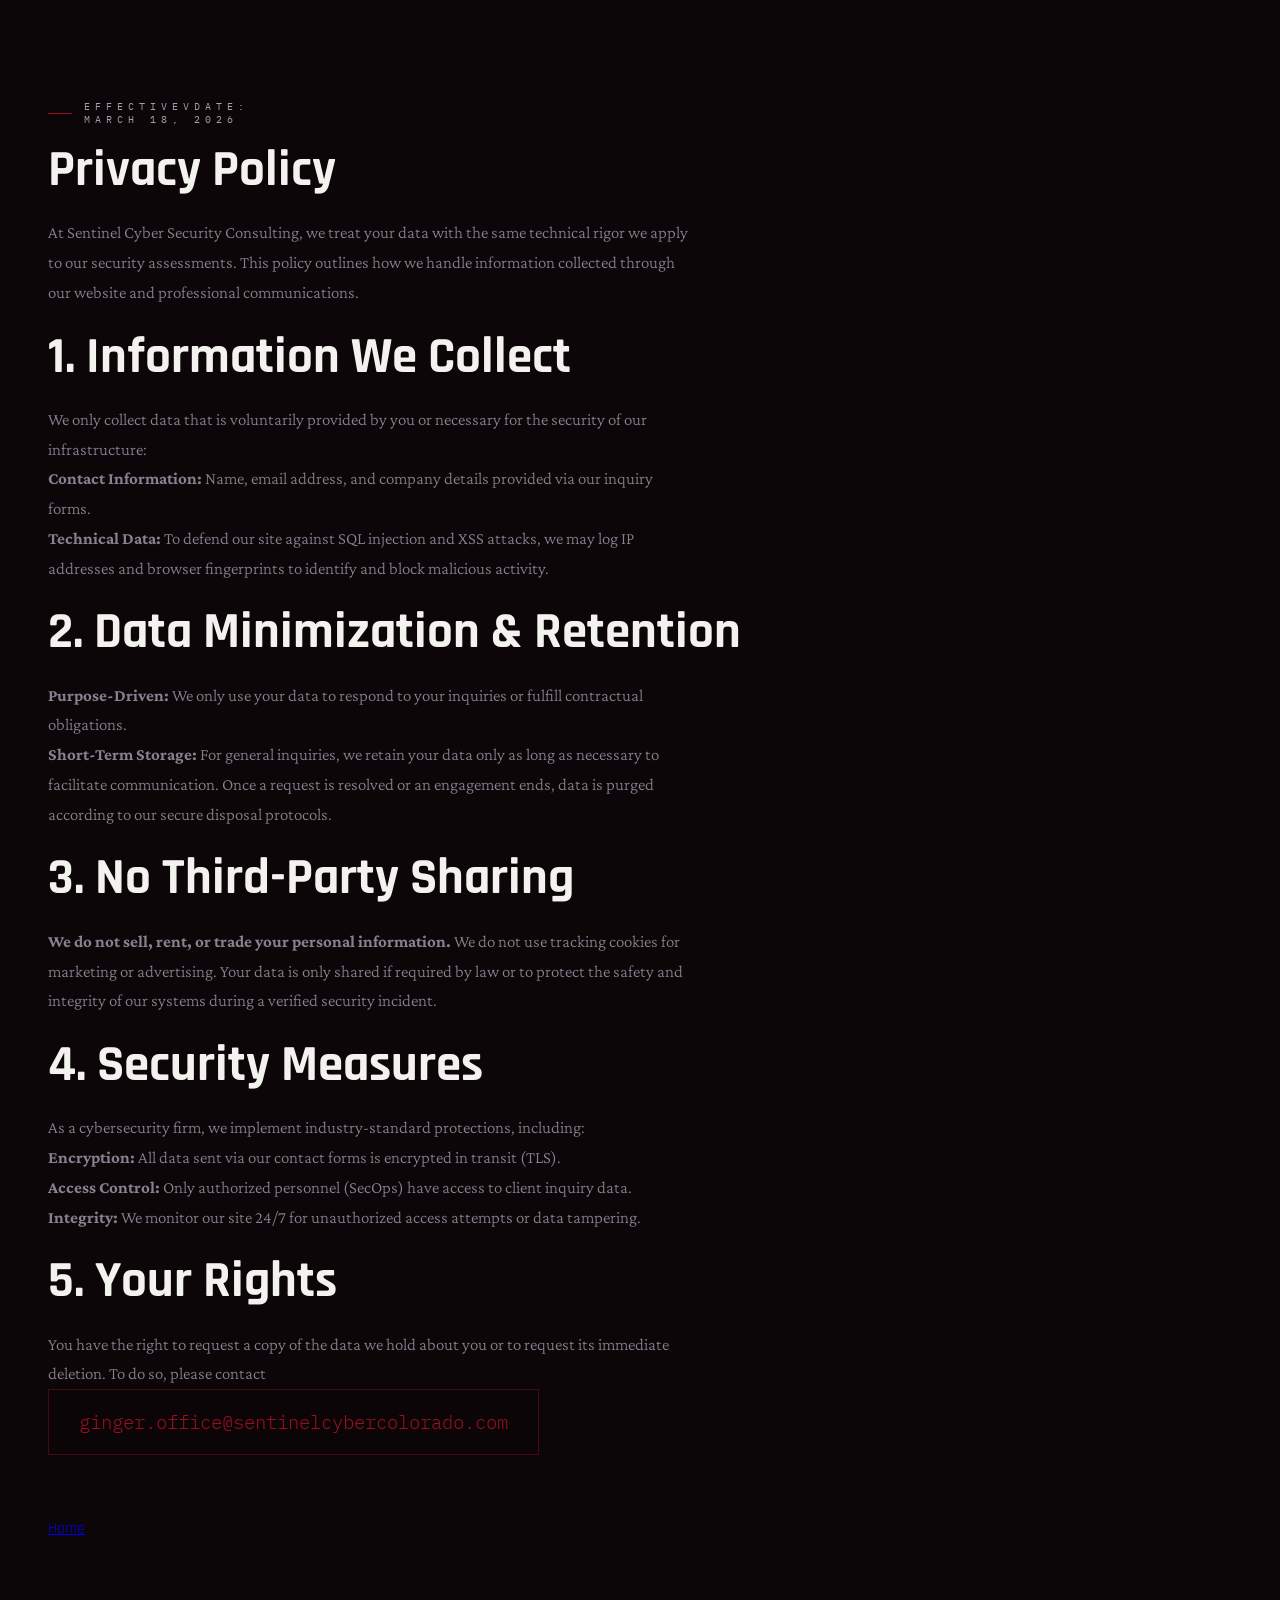
<file: privacy_policy/index.html>
<!DOCTYPE html>
<html lang="en">
<head>
  <meta charset="UTF-8">
  <meta name="viewport" content="width=device-width, initial-scale=1.0">
  <meta name="description" content="Sentinel Cyber Security Consulting — Colorado Springs cybersecurity for small businesses and defense contractors. Vulnerability assessments, penetration testing, CMMC compliance, and managed security services.">
  <title>Sentinel Cyber Security Consulting | Colorado Springs, CO | Privacy Policy</title>
  <link rel="icon" type="../image/svg+xml" href="Sentinel_Logo_MaroonSilver.svg">
  <link rel="stylesheet" href="../style.css">
</head>
<body>
  <main>
    <section>
      <div class="section-inner">
        <div class="section-label">EffectivevDate:<br>March 18, 2026</div>
          <h2 class="section-title">Privacy Policy</h2>
          <p class="section-body">At Sentinel Cyber Security Consulting, we treat your data with the same technical rigor we apply to our security assessments. This policy outlines how we handle information collected through our website and professional communications.</p><br>
      </div>
      <div class="section-inner">
        <h3 class="section-title">1. Information We Collect</h3>
        <p class="section-body">We only collect data that is voluntarily provided by you or necessary for the security of our infrastructure:</p>
        <p class="section-body"><strong>Contact Information:</strong> Name, email address, and company details provided via our inquiry forms.</p>
        <p class="section-body"><strong>Technical Data:</strong> To defend our site against SQL injection and XSS attacks, we may log IP addresses and browser fingerprints to identify and block malicious activity.</p><br>
      </div>
      <div class="section-inner">
        <h3 class="section-title">​2. Data Minimization & Retention</h3>
        <p class="section-body">​<strong>Purpose-Driven:</strong> We only use your data to respond to your inquiries or fulfill contractual obligations.</p>
        <p class="section-body"><strong>​Short-Term Storage:</strong> For general inquiries, we retain your data only as long as necessary to facilitate communication. Once a request is resolved or an engagement ends, data is purged according to our secure disposal protocols.</p><br>
      </div>
      <div class="section-inner">
        <h3 class="section-title"÷>​3. No Third-Party Sharing</h3>
        <p class="section-body"><strong>We do not sell, rent, or trade your personal information.</strong> We do not use tracking cookies for marketing or advertising. Your data is only shared if required by law or to protect the safety and integrity of our systems during a verified security incident.</p><br>
      </div>
      <div class="section-inner">
        <h3 class="section-title">​4. Security Measures</h3>
        <p class="section-body">​As a cybersecurity firm, we implement industry-standard protections, including:</p>
        <p class="section-body"><strong>Encryption:</strong> All data sent via our contact forms is encrypted in transit (TLS).</p>
        <p class="section-body"><strong>​Access Control:</strong> Only authorized personnel (SecOps) have access to client inquiry data.</p>
        <p class="section-body"><strong>​Integrity:</strong> We monitor our site 24/7 for unauthorized access attempts or data tampering.</p><br>
      </div>
      <div class="section-inner">
        <h3 class="section-title">5. Your Rights</h3>
        <p class="section-body">​You have the right to request a copy of the data we hold about you or to request its immediate deletion. To do so, please contact <a href="mailto:ginger.office@sentinelcybercolorado.com" class="contact-email" id="copy-email">ginger.office@sentinelcybercolorado.com</a></p><br><br><br>
      </div>
      <div class="section-inner">
        <p class="privacy-navlink"><a href="../index.html">Home</a></p>
      </div>
    </section>
  </main>
</body>
</html>
</file>
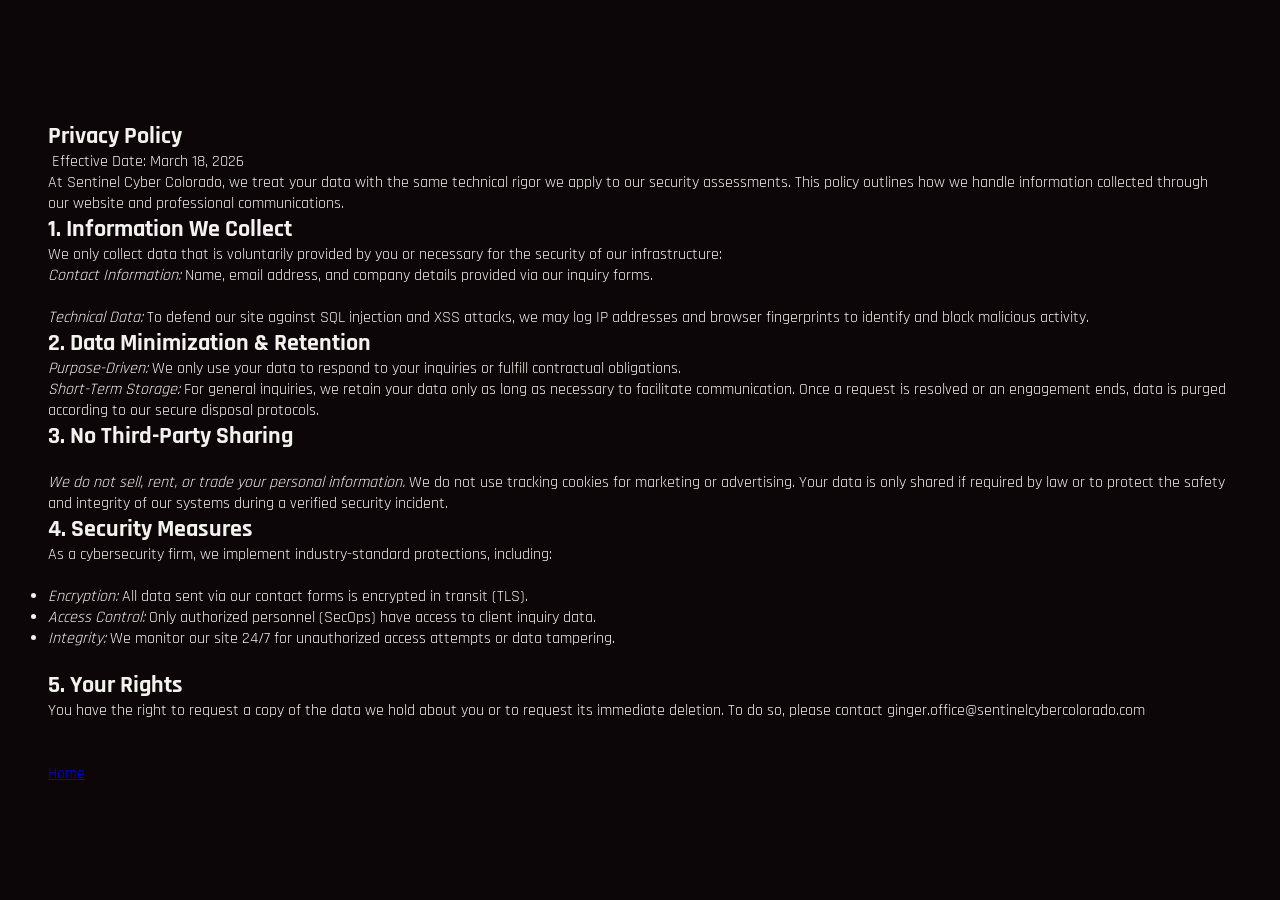
<file: privacy_policy/privacy_policy.html>
<!DOCTYPE html>
<html lang="en">
<head>
  <meta charset="UTF-8">
  <meta name="viewport" content="width=device-width, initial-scale=1.0">
  <meta name="description" content="Sentinel Cyber Security Consulting — Colorado Springs cybersecurity for small businesses and defense contractors. Vulnerability assessments, penetration testing, CMMC compliance, and managed security services.">
  <title>Sentinel Cyber Security Consulting | Colorado Springs, CO | Privacy Policy</title>
  <link rel="icon" type="../image/svg+xml" href="Sentinel_Logo_MaroonSilver.svg">
  <link rel="stylesheet" href="../style.css">
</head>

<body>
     <section>
​          <h1>Privacy Policy</h1>
​	  <span>Effective Date: March 18, 2026</span>
	  <p>​At Sentinel Cyber Colorado, we treat your data with the same technical rigor we apply to our security assessments. This policy outlines how we handle information collected through our website and professional communications.</p>
          <h2>​1. Information We Collect</h2>
          <p>​We only collect data that is voluntarily provided by you or necessary for the security of our infrastructure:</p>
          <p><em>Contact Information:</em> Name, email address, and company details provided via our inquiry forms.</p>
​          <p><em>Technical Data:</em> To defend our site against SQL injection and XSS attacks, we may log IP addresses and browser fingerprints to identify and block malicious activity.</p>
          <h2>​2. Data Minimization & Retention</h2>
          <p>​<em>Purpose-Driven:</em> We only use your data to respond to your inquiries or fulfill contractual obligations.</p>
          <p><em>​Short-Term Storage:</em> For general inquiries, we retain your data only as long as necessary to facilitate communication. Once a request is resolved or an engagement ends, data is purged according to our secure disposal protocols.</p>
          <h2>​3. No Third-Party Sharing</h2>
​	  <p><em>We do not sell, rent, or trade your personal information.</em> We do not use tracking cookies for marketing or advertising. Your data is only shared if required by law or to protect the safety and integrity of our systems during a verified security incident.
          <h2>​4. Security Measures</h2>
          <p>​As a cybersecurity firm, we implement industry-standard protections, including:</p>
          <ul>​
               <li><em>Encryption:</em> All data sent via our contact forms is encrypted in transit (TLS).</li>
               <li><em>​Access Control:</em> Only authorized personnel (SecOps) have access to client inquiry data.</li>
               <li><em>​Integrity:</em> We monitor our site 24/7 for unauthorized access attempts or data tampering.</li>
          </ul>
          ​<h2>5. Your Rights</h2>
          <p>​You have the right to request a copy of the data we hold about you or to request its immediate deletion. To do so, please contact <a mailto:"ginger.office@sentinelcybercolorado.com">ginger.office@sentinelcybercolorado.com</a></p>
          <br><br><a href="../index.html">Home</a>
</file>
<file: style.css>
@import url('https://fonts.googleapis.com/css2?family=Rajdhani:wght@400;500;600;700&family=IBM+Plex+Mono:wght@300;400;500&family=Crimson+Pro:ital,wght@0,300;0,400;1,300;1,400&display=swap');

:root {
  --crimson:  #7A0A14;
  --crimson2: #9B1020;
  --crimson3: #5A0008;
  --crimson4: #3A0005;
  --silver:   #D8D8E0;
  --silver2:  #F0F0F4;
  --silver3:  #A0A0B0;
  --white:    #F4F2EE;
  --dim:      #8A8090;
  --bg:       #0C0608;
  --bg2:      #120A0C;
  --bg3:      #1A0C10;
  --rule:     #2A1018;
}

*,*::before,*::after{margin:0;padding:0;box-sizing:border-box;}
html{scroll-behavior:smooth;}
body{background:var(--bg);color:var(--white);font-family:'Rajdhani',sans-serif;overflow-x:hidden;}
::-webkit-scrollbar{width:3px;}
::-webkit-scrollbar-track{background:var(--bg);}
::-webkit-scrollbar-thumb{background:var(--crimson);border-radius:2px;}

/* ── NAV ── */
nav{
  position:fixed;top:0;left:0;right:0;z-index:100;
  display:flex;align-items:center;justify-content:space-between;
  padding:0 48px;height:68px;
  background:rgba(12,6,8,0.94);
  border-bottom:1px solid var(--rule);
  backdrop-filter:blur(12px);
}
.nav-logo{display:flex;align-items:center;gap:14px;text-decoration:none;}
.nav-logo svg{width:38px;height:38px;filter:drop-shadow(0 0 8px rgba(122,10,20,0.6));}
.nav-logo-text{font-family:'Rajdhani',sans-serif;font-size:16px;font-weight:700;letter-spacing:2px;text-transform:uppercase;color:var(--white);line-height:1.1;}
.nav-logo-sub{font-family:'IBM Plex Mono',monospace;font-size:8px;letter-spacing:3px;color:var(--silver3);text-transform:uppercase;}
.nav-logo-values{font-family:'IBM Plex Mono',monospace;font-size:10px;letter-spacing:3px;color:var(--crimson1);text-transfiorm:uppercase;}
.nav-links{display:flex;gap:36px;list-style:none;align-items:center;}
.nav-links a{font-family:'IBM Plex Mono',monospace;font-size:10px;letter-spacing:3px;text-transform:uppercase;color:var(--dim);text-decoration:none;transition:color 0.2s;}
.nav-links a:hover{color:var(--silver);}
.nav-cta{background:transparent;border:1px solid var(--crimson2) !important;color:var(--silver) !important;padding:8px 20px;border-radius:2px;transition:background 0.2s !important;}
.nav-cta:hover{background:var(--crimson2) !important;color:var(--white) !important;}
.nav-burger{display:none;flex-direction:column;gap:5px;cursor:pointer;padding:4px;}
.nav-burger span{width:24px;height:2px;background:var(--silver);border-radius:1px;}

/* ── HERO ── */
.hero{
  min-height:100vh;display:flex;align-items:center;
  position:relative;overflow:hidden;padding:120px 48px 80px;
}
.hero::before{
  content:'';position:absolute;inset:0;
  background-image:
    linear-gradient(rgba(122,10,20,0.06) 1px,transparent 1px),
    linear-gradient(90deg,rgba(122,10,20,0.06) 1px,transparent 1px);
  background-size:48px 48px;
  mask-image:radial-gradient(ellipse 80% 80% at 50% 50%,black 40%,transparent 100%);
}
.hero::after{
  content:'';position:absolute;top:-20%;right:-10%;
  width:55%;height:140%;
  background:linear-gradient(135deg,rgba(12,6,8,0) 0%,rgba(12,6,8,0.85) 40%,rgba(122,10,20,0.04) 100%);
  clip-path:polygon(20% 0%,100% 0%,100% 100%,0% 100%);
  pointer-events:none;
}
.hero-inner{
  max-width:1200px;margin:0 auto;width:100%;
  display:grid;grid-template-columns:1fr 1fr;
  gap:80px;align-items:center;position:relative;z-index:1;
}
.hero-left{display:flex;flex-direction:column;gap:28px;}
.hero-eyebrow{
  font-family:'IBM Plex Mono',monospace;font-size:10px;letter-spacing:5px;text-transform:uppercase;
  color:var(--silver3);display:flex;align-items:center;gap:12px;
  opacity:0;animation:fadeUp 0.8s 0.2s ease forwards;
}
.hero-eyebrow::before{content:'';width:32px;height:1px;background:var(--crimson2);}
.hero-title{font-family:'Rajdhani',sans-serif;font-size:clamp(40px,5.5vw,72px);font-weight:700;line-height:1.0;opacity:0;animation:fadeUp 0.9s 0.35s ease forwards;}
.hero-title em{font-style:normal;color:var(--silver2);display:block;}
.hero-body{font-family:'Crimson Pro',serif;font-size:18px;font-weight:300;color:var(--dim);line-height:1.7;max-width:480px;opacity:0;animation:fadeUp 0.9s 0.5s ease forwards;}
.hero-actions{display:flex;gap:16px;flex-wrap:wrap;opacity:0;animation:fadeUp 0.9s 0.65s ease forwards;}
.btn-primary{background:var(--crimson2);color:var(--white);font-family:'IBM Plex Mono',monospace;font-size:11px;letter-spacing:3px;text-transform:uppercase;padding:14px 32px;border-radius:2px;text-decoration:none;border:none;cursor:pointer;transition:background 0.2s,transform 0.15s;font-weight:500;}
.btn-primary:hover{background:var(--crimson);transform:translateY(-2px);}
.btn-secondary{background:transparent;color:var(--white);font-family:'IBM Plex Mono',monospace;font-size:11px;letter-spacing:3px;text-transform:uppercase;padding:13px 32px;border-radius:2px;text-decoration:none;border:1px solid var(--rule);transition:border-color 0.2s,color 0.2s;}
.btn-secondary:hover{border-color:var(--dim);color:var(--silver);}
.hero-stats{display:flex;gap:40px;flex-wrap:wrap;padding-top:12px;border-top:1px solid var(--rule);opacity:0;animation:fadeUp 0.9s 0.8s ease forwards;}
.stat-num{font-family:'Rajdhani',sans-serif;font-size:32px;font-weight:700;color:var(--silver2);line-height:1;}
.stat-label{font-family:'IBM Plex Mono',monospace;font-size:9px;letter-spacing:2px;text-transform:uppercase;color:var(--dim);margin-top:4px;}

/* Hero right */
.hero-right{display:flex;align-items:center;justify-content:center;opacity:0;animation:fadeIn 1.2s 0.6s ease forwards;}
.shield-wrap{position:relative;width:320px;height:360px;}
.shield-svg{width:100%;height:100%;filter:drop-shadow(0 0 40px rgba(122,10,20,0.4)) drop-shadow(0 0 80px rgba(122,10,20,0.15));}
.scan-ring{position:absolute;inset:-20px;border-radius:50%;border:1px solid rgba(154,16,32,0.25);animation:spin 14s linear infinite;}
.scan-ring::after{content:'';position:absolute;top:0;left:50%;width:6px;height:6px;background:var(--crimson2);border-radius:50%;transform:translate(-50%,-50%);box-shadow:0 0 10px var(--crimson2);}
.pulse-ring{position:absolute;inset:-40px;border-radius:50%;border:1px solid rgba(122,10,20,0.1);animation:pulse-out 3.5s ease-out infinite;}
.pulse-ring:nth-child(2){animation-delay:1.2s;}
.pulse-ring:nth-child(3){animation-delay:2.4s;}
.data-tag{position:absolute;font-family:'IBM Plex Mono',monospace;font-size:9px;letter-spacing:1px;color:var(--silver3);background:rgba(12,6,8,0.85);border:1px solid rgba(122,10,20,0.3);padding:5px 10px;border-radius:2px;animation:float 4s ease-in-out infinite;white-space:nowrap;}
.data-tag:nth-child(2){top:15%;right:-80px;animation-delay:0.5s;}
.data-tag:nth-child(3){top:55%;left:-90px;animation-delay:1.5s;}
.data-tag:nth-child(4){bottom:18%;right:-75px;animation-delay:1s;}

@keyframes spin{from{transform:rotate(0deg)}to{transform:rotate(360deg)}}
@keyframes pulse-out{0%{transform:scale(0.8);opacity:0.5}100%{transform:scale(1.5);opacity:0}}
@keyframes float{0%,100%{transform:translateY(0)}50%{transform:translateY(-8px)}}
@keyframes fadeUp{from{opacity:0;transform:translateY(20px)}to{opacity:1;transform:translateY(0)}}
@keyframes fadeIn{from{opacity:0}to{opacity:1}}

/* ── THREAT TICKER ── */
.threat-bar{background:rgba(122,10,20,0.08);border-top:1px solid rgba(122,10,20,0.2);border-bottom:1px solid rgba(122,10,20,0.2);padding:20px 48px;overflow:hidden;}
.threat-scroll{display:flex;gap:60px;animation:scroll-left 20s linear infinite;white-space:nowrap;}
.threat-item{font-family:'IBM Plex Mono',monospace;font-size:9px;letter-spacing:3px;text-transform:uppercase;color:rgba(160,160,176,0.5);display:flex;align-items:center;gap:10px;flex-shrink:0;}
.threat-item::before{content:'▸';color:var(--crimson2);}
@keyframes scroll-left{from{transform:translateX(0)}to{transform:translateX(-50%)}}

/* ── SECTIONS ── */
section{padding:100px 48px;}
.section-inner{max-width:1200px;margin:0 auto;}
.section-label{font-family:'IBM Plex Mono',monospace;font-size:10px;letter-spacing:5px;text-transform:uppercase;color:var(--silver3);margin-bottom:16px;display:flex;align-items:center;gap:12px;}
.section-label::before{content:'';width:24px;height:1px;background:var(--crimson2);}
.section-title{font-family:'Rajdhani',sans-serif;font-size:clamp(30px,4vw,52px);font-weight:700;line-height:1.1;margin-bottom:20px;}
.section-title em{font-style:normal;color:var(--silver2);}
.section-body{font-family:'Crimson Pro',serif;font-size:17px;font-weight:300;color:var(--dim);line-height:1.75;max-width:640px;}

/* ── SERVICES ── */
#services{background:var(--bg2);}
.services-grid{display:grid;grid-template-columns:repeat(3,1fr);gap:1px;margin-top:60px;background:var(--rule);border:1px solid var(--rule);}
.service-card{background:var(--bg2);padding:36px 32px;position:relative;overflow:hidden;transition:background 0.3s;cursor:default;}
.service-card::before{content:'';position:absolute;top:0;left:0;right:0;height:2px;background:linear-gradient(90deg,var(--crimson2),transparent);transform:scaleX(0);transform-origin:left;transition:transform 0.3s;}
.service-card:hover{background:rgba(26,12,16,0.8);}
.service-card:hover::before{transform:scaleX(1);}
.service-tier{font-family:'IBM Plex Mono',monospace;font-size:8px;letter-spacing:3px;text-transform:uppercase;color:var(--crimson2);margin-bottom:16px;}
.service-name{font-family:'Rajdhani',sans-serif;font-size:20px;font-weight:700;margin-bottom:10px;color:var(--white);}
.service-desc{font-family:'Crimson Pro',serif;font-size:15px;color:var(--dim);line-height:1.6;margin-bottom:20px;}
.service-price{font-family:'Rajdhani',sans-serif;font-size:22px;font-weight:700;color:var(--silver2);}
.service-price span{font-family:'IBM Plex Mono',monospace;font-size:10px;color:var(--dim);font-weight:400;}
.service-tag{display:inline-block;font-family:'IBM Plex Mono',monospace;font-size:8px;letter-spacing:2px;text-transform:uppercase;border:1px solid rgba(122,10,20,0.4);color:var(--silver3);padding:3px 8px;border-radius:2px;margin-top:12px;}

/* ── WHY ── */
#why{background:var(--bg);position:relative;}
#why::before{content:'';position:absolute;inset:0;background:radial-gradient(circle at 80% 50%,rgba(122,10,20,0.05) 0%,transparent 60%);pointer-events:none;}
.why-grid{display:grid;grid-template-columns:1fr 1fr;gap:80px;align-items:center;margin-top:60px;}
.why-points{display:flex;flex-direction:column;gap:0;}
.why-point{display:grid;grid-template-columns:48px 1fr;gap:20px;align-items:start;padding:28px 0;border-bottom:1px solid var(--rule);}
.why-point:last-child{border-bottom:none;}
.why-num{font-family:'IBM Plex Mono',monospace;font-size:11px;color:var(--crimson2);padding-top:3px;}
.why-title{font-family:'Rajdhani',sans-serif;font-size:19px;font-weight:700;margin-bottom:6px;}
.why-body{font-family:'Crimson Pro',serif;font-size:15px;color:var(--dim);line-height:1.65;}
.cmmc-box{background:rgba(26,12,16,0.8);border:1px solid rgba(122,10,20,0.3);border-left:3px solid var(--crimson2);border-radius:4px;padding:36px;}
.cmmc-box h3{font-family:'Rajdhani',sans-serif;font-size:22px;font-weight:700;color:var(--silver2);margin-bottom:14px;}
.cmmc-box p{font-family:'Crimson Pro',serif;font-size:16px;color:var(--dim);line-height:1.7;margin-bottom:20px;}
.cmmc-list{list-style:none;display:flex;flex-direction:column;gap:10px;}
.cmmc-list li{font-family:'IBM Plex Mono',monospace;font-size:11px;color:var(--white);display:flex;align-items:center;gap:10px;}
.cmmc-list li::before{content:'✓';color:var(--crimson2);font-size:12px;}

/* ── ABOUT ── */
#about{background:var(--bg2);}
.about-grid{display:grid;grid-template-columns:340px 1fr;gap:72px;align-items:start;margin-top:60px;}
.about-photo-wrap{position:relative;}
.about-photo{
  width:100%;aspect-ratio:1/1;object-fit:cover;object-position:center top;
  border-radius:4px;
  filter:grayscale(15%) contrast(1.05);
  border:1px solid var(--rule);
  display:block;
}
.about-photo-accent{
  position:absolute;bottom:-12px;right:-12px;
  width:100%;height:100%;
  border:1px solid rgba(122,10,20,0.3);
  border-radius:4px;
  z-index:-1;
}
.about-photo-badge{
  position:absolute;top:16px;left:-16px;
  background:var(--crimson3);
  border:1px solid rgba(122,10,20,0.5);
  padding:10px 14px;border-radius:3px;
  font-family:'IBM Plex Mono',monospace;
  font-size:9px;letter-spacing:2px;text-transform:uppercase;
  color:var(--silver3);
  box-shadow:0 4px 20px rgba(0,0,0,0.4);
}
.about-photo-badge strong{display:block;font-size:14px;color:var(--silver2);letter-spacing:1px;margin-bottom:2px;}
.about-quote{font-family:'Crimson Pro',serif;font-size:clamp(18px,2vw,24px);font-style:italic;font-weight:300;line-height:1.5;color:var(--white);padding-left:24px;border-left:3px solid var(--crimson2);margin-bottom:32px;}
.about-body{font-family:'Crimson Pro',serif;font-size:16px;color:var(--dim);line-height:1.8;margin-bottom:18px;}
.about-body strong{color:var(--white);font-weight:400;}
.cert-grid{display:grid;grid-template-columns:1fr 1fr;gap:10px;margin-top:28px;}
.cert-item{background:rgba(12,6,8,0.8);border:1px solid var(--rule);padding:12px 14px;border-radius:3px;}
.cert-name{font-family:'Rajdhani',sans-serif;font-size:14px;font-weight:700;color:var(--silver2);margin-bottom:2px;}
.cert-status{font-family:'IBM Plex Mono',monospace;font-size:8px;letter-spacing:2px;text-transform:uppercase;color:var(--dim);}
.cert-status.active{color:#4CAF50;}

/* ── CONTACT ── */
#contact{background:var(--bg);position:relative;overflow:hidden;}
#contact::before{content:'';position:absolute;inset:0;background:radial-gradient(ellipse 60% 60% at 50% 100%,rgba(122,10,20,0.07),transparent);pointer-events:none;}
.contact-grid{display:grid;grid-template-columns:1fr 1fr;gap:80px;align-items:start;margin-top:60px;position:relative;z-index:1;}
.contact-info{display:flex;flex-direction:column;gap:28px;}
.contact-item{display:flex;gap:16px;align-items:start;}
.contact-icon{width:40px;height:40px;flex-shrink:0;background:rgba(122,10,20,0.1);border:1px solid rgba(122,10,20,0.25);border-radius:3px;display:flex;align-items:center;justify-content:center;font-size:16px;}
.contact-label{font-family:'IBM Plex Mono',monospace;font-size:9px;letter-spacing:3px;text-transform:uppercase;color:var(--silver3);margin-bottom:4px;}
.contact-value{font-family:'Rajdhani',sans-serif;font-size:16px;font-weight:600;color:var(--white);}
.contact-value a{color:var(--white);text-decoration:none;transition:color 0.2s;}
.contact-value a:hover{color:var(--silver2);}
.contact-form{display:flex;flex-direction:column;gap:14px;}
.form-row{display:grid;grid-template-columns:1fr 1fr;gap:14px;}
.form-group{display:flex;flex-direction:column;gap:6px;}
.form-group label{font-family:'IBM Plex Mono',monospace;font-size:9px;letter-spacing:2px;text-transform:uppercase;color:var(--dim);}
.form-group input,.form-group select,.form-group textarea{background:rgba(26,12,16,0.8);border:1px solid var(--rule);color:var(--white);font-family:'Rajdhani',sans-serif;font-size:15px;font-weight:500;padding:12px 16px;border-radius:2px;outline:none;transition:border-color 0.2s;}
.form-group input:focus,.form-group select:focus,.form-group textarea:focus{border-color:var(--crimson2);}
.form-group select option{background:var(--bg2);}
.form-group textarea{resize:vertical;min-height:110px;}
.form-submit{background:var(--crimson2);color:var(--white);font-family:'IBM Plex Mono',monospace;font-size:11px;letter-spacing:3px;text-transform:uppercase;padding:15px 32px;border:none;border-radius:2px;cursor:pointer;font-weight:500;transition:background 0.2s,transform 0.15s;align-self:flex-start;}
.form-submit:hover{background:var(--crimson);transform:translateY(-2px);}

/* ── FOOTER ── */
footer{background:var(--bg);border-top:1px solid var(--rule);padding:36px 48px;display:flex;align-items:center;justify-content:space-between;flex-wrap:wrap;gap:20px;}
.footer-left{font-family:'IBM Plex Mono',monospace;font-size:10px;letter-spacing:2px;color:var(--dim);}
.footer-left strong{color:var(--silver3);}
.footer-links{display:flex;gap:28px;list-style:none;}
.footer-links a{font-family:'IBM Plex Mono',monospace;font-size:9px;letter-spacing:2px;text-transform:uppercase;color:var(--dim);text-decoration:none;transition:color 0.2s;}
.footer-links a:hover{color:var(--silver);}

/* --- Centering Logic --- */
.contact-content-centered {
    display: flex;
    flex-direction: column;
    align-items: center; /* This does the actual centering */
    text-align: center;
    margin-top: 40px;
    width: 100%;
}

.contact-text {
    font-family: 'Rajdhani', sans-serif;
    font-size: 1.2rem;
    color: var(--text-dim, #A0A0B0);
    margin-bottom: 15px;
    letter-spacing: 1px;
}

.contact-email {
    font-family: 'IBM Plex Mono', monospace;
    font-size: 1.1rem;
    color: #9B1020; /* Your Crimson Red */
    text-decoration: none;
    padding: 12px 24px;
    border: 1px solid rgba(155, 16, 32, 0.3);
    background: rgba(155, 16, 32, 0.05);
    transition: all 0.3s cubic-bezier(0.4, 0, 0.2, 1);
    display: inline-block;
}

.contact-email:hover {
    background: rgba(155, 16, 32, 0.15);
    border-color: #9B1020;
    color: #F4F2EE;
    box-shadow: 0 0 20px rgba(155, 16, 32, 0.4);
    transform: translateY(-3px);
}

/* Ensure long emails don't break mobile screens */
@media (max-width: 600px) {
    .contact-email {
        font-size: 0.85rem;
        padding: 10px 15px;
        word-break: break-all;
    }
}




/* ADDED LATEST IF BROKEN HERES WHY */
/* 1. The Footer Container */
footer {
  display: flex;
  justify-content: space-between; /* Pushes text left and links right */
  align-items: center;            /* Vertically centers the content */
  padding: 40px 20px;
  flex-wrap: wrap;                /* Allows wrapping if screen is tiny */
}

/* 2. The Right-Side Container for both lists */
/* We target the footer-links classes specifically */
footer .footer-links {
  display: flex;
  flex-direction: row;      /* Keeps the links in a horizontal line */
  justify-content: flex-end; /* Aligns them to the right edge */
  list-style: none;         /* Removes bullet points */
  margin: 0;
  padding: 0;
  gap: 20px;                /* Space between individual links */
  width: 100%;              /* Forces each UL to take up its own row in the flex column */
}

/* 3. This handles stacking the two ULs on top of each other */
footer {
  /* We need to wrap the ULs in a flex column if they aren't already */
}

/* Updated approach to ensure stacking: */
footer {
  display: flex;
  justify-content: space-between;
  align-items: flex-start;
}

.footer-right-stack {
  display: flex;
  flex-direction: column; /* This is what creates Line 1 and Line 2 */
  gap: 10px;              /* Space between Line 1 and Line 2 */
  align-items: flex-end;
}
/* HERE ENDETH WHY */



/* ── MOBILE ── */
@media(max-width:900px){
  nav{padding:0 24px;}
  .nav-links{display:none;}
  .nav-links.open{display:flex;flex-direction:column;position:fixed;top:68px;left:0;right:0;background:rgba(12,6,8,0.98);padding:24px;border-bottom:1px solid var(--rule);gap:24px;}
  .nav-burger{display:flex;}
  .hero{padding:100px 24px 60px;}
  .hero-inner{grid-template-columns:1fr;gap:48px;}
  .hero-right{display:none;}
  section{padding:72px 24px;}
  .services-grid{grid-template-columns:1fr;}
  .why-grid,.contact-grid{grid-template-columns:1fr;gap:48px;}
  .about-grid{grid-template-columns:1fr;}
  .about-photo-wrap{max-width:280px;}
  .form-row{grid-template-columns:1fr;}
  footer{flex-direction:column;align-items:flex-start;padding:28px 24px;}
}


/* --- Sentinel Contact Styling --- */
.contact {
    padding: 100px 0;
    background: transparent; /* Let the hero grid show through */
}

.contact .section-Inner {
    display: flex;
    flex-direction: column;
    align-items: center; /* Centers the Title and Label */
    text-align: center;
}

.contact-content-centered {
    margin-top: 50px;
    display: flex;
    flex-direction: column;
    align-items: center;
}

.contact-text {
    font-family: 'Rajdhani', sans-serif;
    font-size: 1.1rem;
    text-transform: uppercase;
    letter-spacing: 3px;
    color: #808090;
    margin-bottom: 20px;
}

.contact-email {
    font-family: 'IBM Plex Mono', monospace;
    font-size: 1.2rem;
    color: #9B1020;
    text-decoration: none;
    padding: 15px 30px;
    border: 1px solid rgba(155, 16, 32, 0.4);
    background: rgba(12, 6, 8, 0.6);
    position: relative;
    transition: all 0.4s ease;
}

.contact-0email:hover {
    color: #fff;
    background: #9B1020;
    box-shadow: 0 0 30px rgba(155, 16, 32, 0.6);
    transform: translateY(-5px);
}

/* Specific styling for the <em> in your title */
.section-title em {
    color: #9B1020;
    font-style: normal;
    text-shadow: 0 0 10px rgba(155, 16, 32, 0.5);
}

/* Responsive Fix for small phones */
@media (max-width: 480px) {
    .contact-email {
        font-size: 0.8rem;
        padding: 12px 15px;
        letter-spacing: 0;
    }

.privacy-navlink {
    font-family: 'IBM Plex Mono', monospa>
    font-size: 1.2rem;
    color: #9B1020;
    text-decoration: none;
   }

}
</file>
